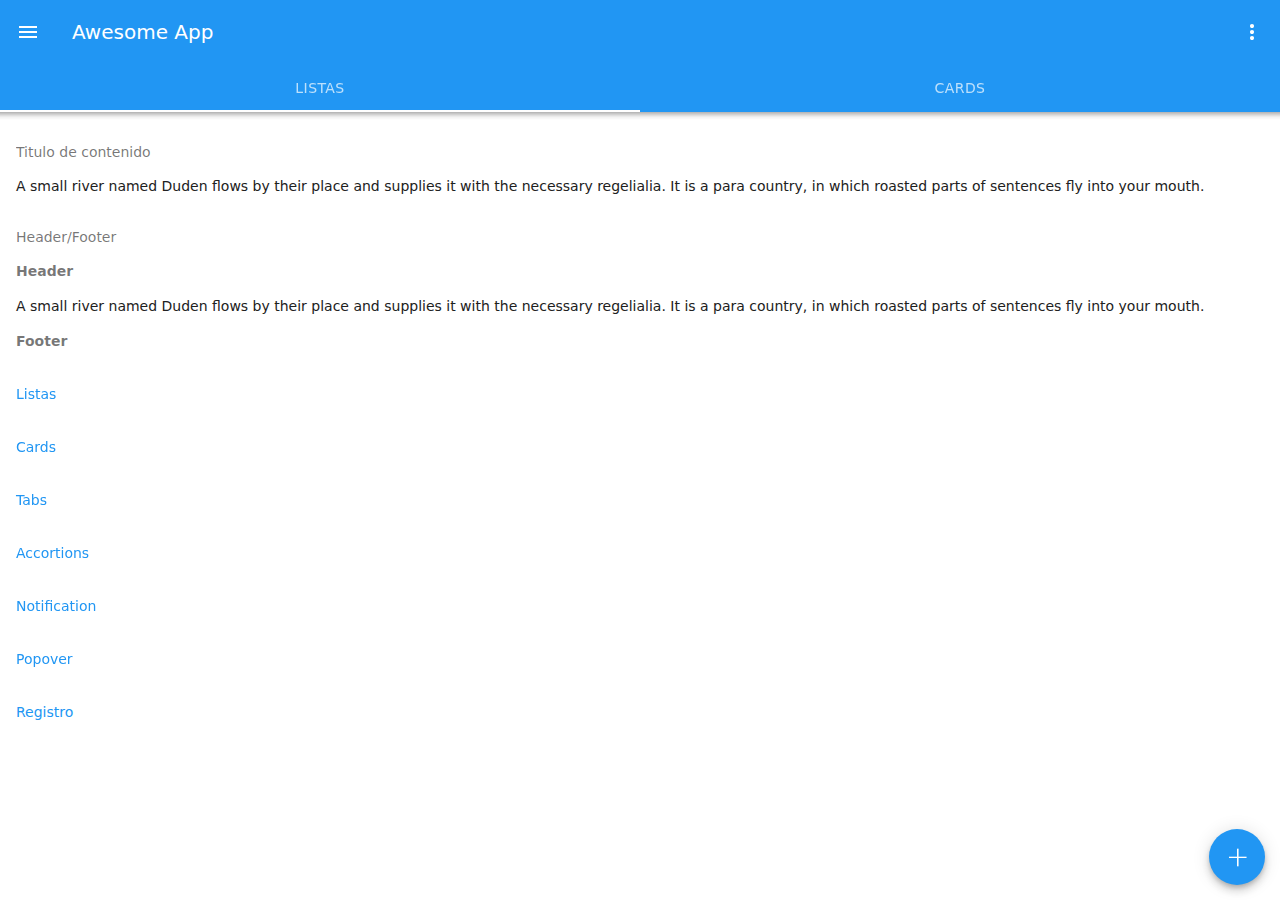
<file: index.html>
<!doctype html>
<html>
<head>
<meta charset="utf-8">
<title>framework7</title>
	
<meta name="viewport" content="width=device-width, initial-scale=1.0">
<link href="css/framework7.min.css" rel="stylesheet">
<link href="css/material-icons.css" rel="stylesheet">
<link href="css/f7-icons.css" rel="stylesheet">
<link href="css/style.css" rel="stylesheet">
			
	
</head>

<body class="color-theme-blue">
 <section id="app">
      <!-- Statusbar overlay -->
      <div class="statusbar"></div>
	 
	 <section class="panel panel-left panel-cover">
	 
	 	<div class="block">
		 	<div class="row">
				<article class="col-30">
				  <img src="img/peter.jpg" alt="user" class="img-fluid">
				</article>
			
				<article class="col-70 perfil">
				 	<h3>Peter Pan</h3>
					<p>Neverland</p>
				</article>
			
			</div>
		 </div>
		 
		 <div class="block">
		 	<div class="list media-list">
			 	<ul>
				 	<li>
						<a href="/home/" class="item-content item-link panel-close">
							<div class="item-media">
								<i class="material-icons">home</i>
							</div>
							<div class="item-inner">
								<div class="item-title">
								home
								</div>
							</div>
						</a>
					</li>
					<li>
						<a href="/listas/" class="item-content item-link panel-close">
							<div class="item-media">
								<i class="material-icons">
									note
								</i>
							</div>
							<div class="item-inner">
								<div class="item-title">
								article
								</div>
							</div>
						</a>
					</li>
					<li>
						<a href="#" class="item-content item-link">
							<div class="item-media">
								<i class="material-icons">
videocam
</i>
							</div>
							<div class="item-inner">
								<div class="item-title">
								video
								</div>
							</div>
						</a>
					</li>
					<li>
						<a href="#" class="item-content item-link">
							<div class="item-media">
								<i class="material-icons">
email
</i>
							</div>
							<div class="item-inner">
								<div class="item-title">
								messages <span class="badge color-orange">5</span>
								</div>
							</div>
						</a>
					</li>
						<li>
						<a href="#" class="item-content item-link">
							<div class="item-media">
								<i class="material-icons">
people
</i>

							</div>
							<div class="item-inner">
								<div class="item-title">
								friends 
								</div>
							</div>
						</a>
					</li>
					<li>
						<a href="#" class="item-content item-link">
							<div class="item-media">
								<i class="material-icons">
notifications
</i>
							</div>
							<div class="item-inner">
								<div class="item-title">
								notifications <span class="badge color-orange">10</span>
								</div>
							</div>
						</a>
					</li>
					<li>
						<a href="#" class="item-content item-link">
							<div class="item-media">
								<i class="material-icons">
settings
</i>
							</div>
							<div class="item-inner">
								<div class="item-title">
								settings
								</div>
							</div>
						</a>
					</li>
					<li>
						<a href="#" class="item-content item-link">
							<div class="item-media">
								<i class="material-icons">
exit_to_app
</i>

							</div>
							<div class="item-inner">
								<div class="item-title">
								Logout
								</div>
							</div>
						</a>
					</li>
				</ul>
			 
			 </div>
		 
		 
		 </div>
	 
	 </section>

      <!-- Your main view, should have "view-main" class -->
      <div class="view view-main view-init">
        <!-- Initial Page, "data-name" contains page name -->
        <section data-name="home" class="page">

          <!-- Top Navbar -->
          <nav class="navbar">
            <div class="navbar-inner">
				<div class="left">
					<a class="link panel-open" data-panel="left">
						<i class="material-icons">
							menu
						</i>
			
					</a>
				</div>
              <div class="title">Awesome App</div>
				
						<div class="right">
						 <a href="#" class="link popover-open" data-popover=".popup-menu">
							<i class="material-icons">
							more_vert
							</i>
							</a>
						</div>
			
            </div>
          </nav>

       <div class="tabbar toolbar">
			<div class="toolbar-inner">
				<a href="/listas/" class="tab-link">Listas</a> 
				<a href="/cards/" class="tab-link">Cards</a> 

		</div>
			
		</div>

          <!-- Scrollable page content -->
          <div class="page-content">
            <h2 class="block-title">Titulo de contenido
			  </h2>
			  <div  class="block">
				  <p> A small river named Duden flows by their place and supplies it with the necessary regelialia. It is a para country, in which roasted parts of sentences fly into your mouth.</p>
			  </div>
			  <h2 class="block-title">Header/Footer</h2>
			  <div class="block">
				<h3 class="block-header">Header
				  </h3>
				  <p> A small river named Duden flows by their place and supplies it with the necessary regelialia. It is a para country, in which roasted parts of sentences fly into your mouth.</p>
				 
				  <h3 class="block-footer">Footer</h3>
			  </div>
			  
			  <div class="block">
			  
			  	<a href="/listas/" class="link">Listas</a>
			  
			  </div>
			 
			    <div class="block">
			  
			  	<a href="/cards/" class="link">Cards</a>
			  
			  </div>
			   <div class="block">
			  
			  	<a href="/tabs/" class="link">Tabs</a>
			  
			  </div>
			  <div class="block">
			  
			  	<a href="/accortions/" class="link">Accortions</a>
			  
			  </div>
			  
			   <div class="block">
			  
			  	<a href="#" class="link open-welcome">Notification</a>
			  
			  </div>
			  
			  <div class="block">
			  
			  	<a href="#" class="link popover-open" data-popover=".popup-info">Popover</a>
			  
			  </div>
			  
			   <div class="block">
			  
			  	<a href="#" class="login-screen-open" data-login-screen=".login-screen">Registro</a>
			  
			  </div>
			  
			 <div class="popover popup-info">
			  	<div class="popover-inner">
				 <div class="block">
					Información que solamente se mostrará en una ventana tipo Popup. 
					</div>
				 </div>
			  </div>
			  
			  
			  
			   <div class="popover popup-menu">
			  	<div class="popover-inner">
				 <div class="list links-list">
					<ul>
					 <li>
						<a href="/listas/" class="link popover-close">listas</a>
					</li> 
						 <li>
						<a href="/accordions/" class="link">accordions</a>
					</li> 
					 </ul> 
					</div>
				 </div>
			  </div>
			  
          </div>
			
			
		  </section>

	 <div class="fab fab-right-bottom">
  		<a href="#">
				<!-- First icon is visible when Speed Dial actions are closed, busca en framweork 7, si es icono de material icons s ebusca con material icons-->
				<i class="icon f7-icons">add</i>
				<!-- Second icon is visible when Speed Dial actions are opened -->
				<i class="icon f7-icons">close</i>
			  </a>
			  <!-- Speed Dial action buttons -->
			  <div class="fab-buttons fab-buttons-top">
				<a href="/listas/">Listas</a>
				<a href="/cards/">Cards</a>
				<a href="/accordions/" class="fab-label-button">
					<i class="material-icons">list</i>
					<span class="fab-label">Accordions</span></a>
			  </div>
			</div></div>
	</section>
	
	
	
	
	<section class="login-screen">
 
  <div class="view">
    <div class="page">
      <!-- page-content has additional login-screen content -->
      <div class="page-content login-screen-content">
        <div class="login-screen-title">Registro</div>
		  
        <!-- Login form -->
        <form>
          <div class="list">
            <ul>
              <li class="item-content item-input">
                <div class="item-inner">
                  <div class="item-title item-label">Username</div>
                  <div class="item-input-wrap">
                    <input type="text" name="username" placeholder="Username">
                    <span class="input-clear-button"></span>
                  </div>
                </div>
              </li>
              <li class="item-content item-input">
                <div class="item-inner">
                  <div class="item-title item-label">Password</div>
                  <div class="item-input-wrap">
                    <input type="password" name="password" placeholder="Password">
                    <span class="input-clear-button"></span>
                  </div>
                </div>
              </li>
            </ul>
          </div>
          <div class="list">
            <ul>
              <li>
				   <!-- se puede poner btn fill. btn round -->
                <a href="#" class="item-link list-button">Registrar</a>
              </li>
            </ul>
            <div class="block-footer">
			 <a href="#" class="link login-screen-close button button-fill">Cancelar</a>
			  </div>
          </div>
        </form>
      </div>
    </div>
  </div>
</section>
	
	
	
	<script src="js/framework7.min.js"></script>
	<script src="js/my-app.js"></script>
	
</body>
</html>
</file>
<file: css/material-icons.css>
@font-face {
  font-family: 'Material Icons';
  font-style: normal;
  font-weight: 400;
  src: url(../fonts/MaterialIcons-Regular.eot); /* For IE6-8 */
  src: local('../fonts/Material Icons'),
       local('../fonts/MaterialIcons-Regular'),
       url(../fonts/MaterialIcons-Regular.woff2) format('woff2'),
       url(../fonts/MaterialIcons-Regular.woff) format('woff'),
       url(../fonts/MaterialIcons-Regular.ttf) format('truetype');
}

.material-icons {
  font-family: 'Material Icons';
  font-weight: normal;
  font-style: normal;
  font-size: 24px;  /* Preferred icon size */
  display: inline-block;
  line-height: 1;
  text-transform: none;
  letter-spacing: normal;
  word-wrap: normal;
  white-space: nowrap;
  direction: ltr;
  -webkit-font-smoothing: antialiased;
  text-rendering: optimizeLegibility;
  -moz-osx-font-smoothing: grayscale;
  font-feature-settings: 'liga';
}
</file>
<file: css/f7-icons.css>
@font-face {
  font-family: 'Framework7 Icons';
  font-style: normal;
  font-weight: 400;
  src: url("../fonts/Framework7Icons-Regular.eot");
  src: url("../fonts/Framework7Icons-Regular.woff2") format("woff2"),
       url("../fonts/Framework7Icons-Regular.woff") format("woff"),
       url("../fonts/Framework7Icons-Regular.ttf") format("truetype");
}

.f7-icons {
  font-family: 'Framework7 Icons';
  font-weight: normal;
  font-style: normal;
  font-size: 25px;
  line-height: 1;
  letter-spacing: normal;
  text-transform: none;
  display: inline-block;
  white-space: nowrap;
  word-wrap: normal;
  direction: ltr;
  -webkit-font-smoothing: antialiased;
  text-rendering: optimizeLegibility;
  -moz-osx-font-smoothing: grayscale;
  -webkit-font-feature-settings: "liga";
  -moz-font-feature-settings: "liga=1";
  -moz-font-feature-settings: "liga";
  font-feature-settings: "liga";
  text-align: center;
}
</file>
<file: css/style.css>
.img-fluid{
	max-width: 100%;
}
.perfil h3,
.perfil p{
	margin: 0;
}
.perfil h3{
	font-size: 16px;
	color: #333;
}
.perfil p{
	font-size: 12px;
	color: #666;
}
.panel .list i{
	color: #474B5E;
	font-size: 20px !important;
}
.panel .list .item-title{
	font-size: 14px;
}

.p0{
	padding: 0 !important; 
}
.m0{
	margin: 0 !important;
}
.cafetano h4{
	font-size: 24px;
	margin: 2px 0;
}
.cafetano i{
	color: #fed430;
	font-size: 12px;
}
.cafetano .color-grey{
	color: #787878;
}
.cafetano .lugar{
	font-size: 14px;
	font-weight: 700;
	color: #272727;
}
.cafetano .horario{
	font-size: 16px;
	margin-bottom: 10px;
}
.cafetano .divider{
	border-top: 1px solid #eee;
	padding: 10px 0;
}
.cafetano .card-footer .a{
	color: #6200ee !important;
	text-transform: uppercase;
	font-weight: 600;
}
</file>
